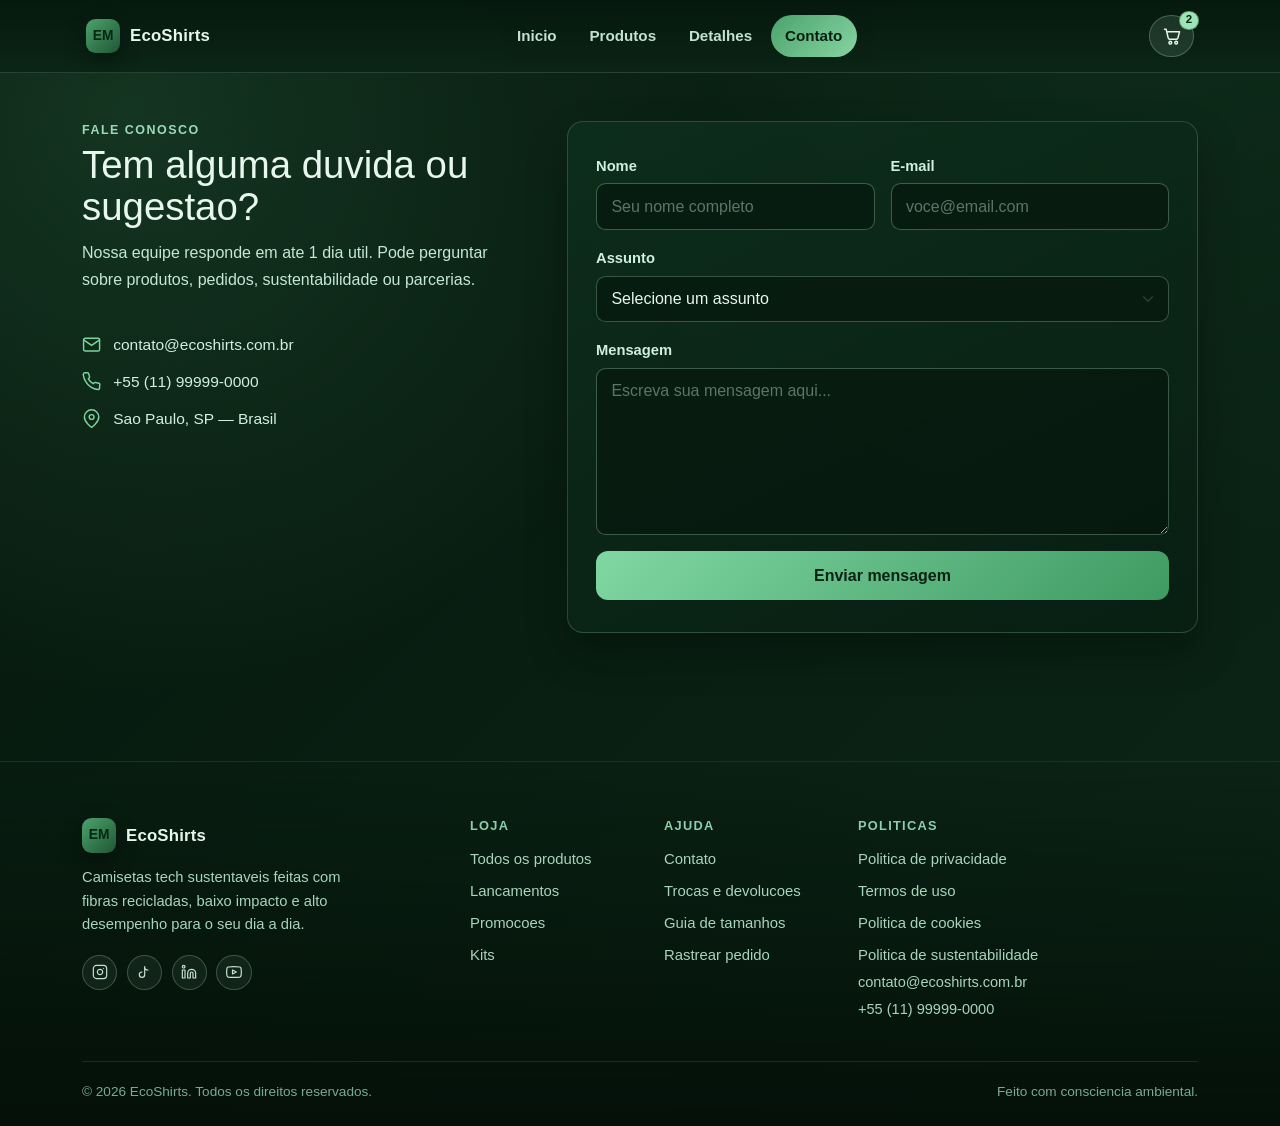
<file: pages/contact.html>
<!DOCTYPE html>
<html lang="pt-BR">
<head>
    <meta charset="UTF-8">
    <meta name="viewport" content="width=device-width, initial-scale=1.0">
    <title>EcoShirts | Contato</title>
    <link href="https://cdn.jsdelivr.net/npm/bootstrap@5.3.8/dist/css/bootstrap.min.css" rel="stylesheet" crossorigin="anonymous">
    <link rel="stylesheet" href="../styles/main.css">
</head>
<body>
    <header class="site-header">
        <nav class="site-nav container" aria-label="Navegacao principal">
            <a href="../index.html" class="brand" aria-label="Pagina inicial EcoShirts">
                <span class="brand-mark" aria-hidden="true">EM</span>
                <span class="brand-text">EcoShirts</span>
            </a>
            <ul class="menu-links">
                <li><a href="../index.html" class="menu-link">Inicio</a></li>
                <li><a href="products.html" class="menu-link">Produtos</a></li>
                <li><a href="product-detail.html" class="menu-link">Detalhes</a></li>
                <li><a href="contact.html" class="menu-link active" aria-current="page">Contato</a></li>
            </ul>
            <a href="#" class="cart-button" aria-label="Carrinho">
                <svg viewBox="0 0 24 24" aria-hidden="true" focusable="false">
                    <path d="M3 4h2l2.4 10.2a2 2 0 0 0 2 1.6h7.7a2 2 0 0 0 2-1.6L21 7H7"></path>
                    <circle cx="10" cy="20" r="1.6"></circle>
                    <circle cx="17" cy="20" r="1.6"></circle>
                </svg>
                <span class="cart-count">2</span>
            </a>
        </nav>
    </header>

    <main class="contact-page">
        <section class="container py-5">
            <div class="row justify-content-center g-5">

                <div class="col-12 col-lg-5 d-flex flex-column gap-4">
                    <div>
                        <p class="kicker">Fale conosco</p>
                        <h1 class="contact-title">Tem alguma duvida ou sugestao?</h1>
                        <p class="contact-subtitle">Nossa equipe responde em ate 1 dia util. Pode perguntar sobre produtos, pedidos, sustentabilidade ou parcerias.</p>
                    </div>

                    <div class="contact-info-block">
                        <div class="contact-info-item">
                            <svg viewBox="0 0 24 24" aria-hidden="true">
                                <path d="M4 4h16c1.1 0 2 .9 2 2v12c0 1.1-.9 2-2 2H4c-1.1 0-2-.9-2-2V6c0-1.1.9-2 2-2z"></path>
                                <polyline points="22,6 12,13 2,6"></polyline>
                            </svg>
                            <span>contato@ecoshirts.com.br</span>
                        </div>
                        <div class="contact-info-item">
                            <svg viewBox="0 0 24 24" aria-hidden="true">
                                <path d="M22 16.92v3a2 2 0 0 1-2.18 2 19.79 19.79 0 0 1-8.63-3.07A19.5 19.5 0 0 1 4.69 12a19.79 19.79 0 0 1-3.07-8.67A2 2 0 0 1 3.62 1h3a2 2 0 0 1 2 1.72c.127.96.361 1.903.7 2.81a2 2 0 0 1-.45 2.11L7.91 8.6a16 16 0 0 0 6 6l.96-.96a2 2 0 0 1 2.11-.45c.907.339 1.85.573 2.81.7A2 2 0 0 1 22 16.92z"></path>
                            </svg>
                            <span>+55 (11) 99999-0000</span>
                        </div>
                        <div class="contact-info-item">
                            <svg viewBox="0 0 24 24" aria-hidden="true">
                                <path d="M21 10c0 7-9 13-9 13S3 17 3 10a9 9 0 0 1 18 0z"></path>
                                <circle cx="12" cy="10" r="3"></circle>
                            </svg>
                            <span>Sao Paulo, SP — Brasil</span>
                        </div>
                    </div>
                </div>

                <div class="col-12 col-lg-7">
                    <form class="contact-form" novalidate>
                        <div class="row g-3">
                            <div class="col-12 col-sm-6">
                                <label for="contactName" class="form-label">Nome</label>
                                <input type="text" class="form-control contact-input" id="contactName" placeholder="Seu nome completo" required>
                            </div>
                            <div class="col-12 col-sm-6">
                                <label for="contactEmail" class="form-label">E-mail</label>
                                <input type="email" class="form-control contact-input" id="contactEmail" placeholder="voce@email.com" required>
                            </div>
                            <div class="col-12">
                                <label for="contactSubject" class="form-label">Assunto</label>
                                <select class="form-select contact-input" id="contactSubject" required>
                                    <option value="" selected disabled>Selecione um assunto</option>
                                    <option value="pedido">Duvida sobre pedido</option>
                                    <option value="produto">Informacoes sobre produto</option>
                                    <option value="troca">Troca ou devolucao</option>
                                    <option value="parceria">Parceria ou revenda</option>
                                    <option value="sustentabilidade">Sustentabilidade</option>
                                    <option value="outro">Outro</option>
                                </select>
                            </div>
                            <div class="col-12">
                                <label for="contactMessage" class="form-label">Mensagem</label>
                                <textarea class="form-control contact-input" id="contactMessage" rows="6" placeholder="Escreva sua mensagem aqui..." required></textarea>
                            </div>
                            <div class="col-12">
                                <button type="submit" class="btn btn-eco w-100 btn-lg contact-submit">Enviar mensagem</button>
                            </div>
                        </div>
                    </form>
                </div>

            </div>
        </section>
    </main>

    <footer class="site-footer">
        <div class="container footer-inner">
            <div class="row g-5">
                <div class="col-12 col-md-4">
                    <a href="../index.html" class="brand footer-brand">
                        <span class="brand-mark" aria-hidden="true">EM</span>
                        <span class="brand-text">EcoShirts</span>
                    </a>
                    <p class="footer-about">Camisetas tech sustentaveis feitas com fibras recicladas, baixo impacto e alto desempenho para o seu dia a dia.</p>
                    <div class="footer-social">
                        <a href="#" aria-label="Instagram" class="social-link">
                            <svg viewBox="0 0 24 24" aria-hidden="true"><rect x="2" y="2" width="20" height="20" rx="5" ry="5"/><path d="M16 11.37A4 4 0 1 1 12.63 8 4 4 0 0 1 16 11.37z"/><line x1="17.5" y1="6.5" x2="17.51" y2="6.5"/></svg>
                        </a>
                        <a href="#" aria-label="TikTok" class="social-link">
                            <svg viewBox="0 0 24 24" aria-hidden="true"><path d="M9 12a4 4 0 1 0 4 4V4a5 5 0 0 0 5 5"/></svg>
                        </a>
                        <a href="#" aria-label="LinkedIn" class="social-link">
                            <svg viewBox="0 0 24 24" aria-hidden="true"><path d="M16 8a6 6 0 0 1 6 6v7h-4v-7a2 2 0 0 0-2-2 2 2 0 0 0-2 2v7h-4v-7a6 6 0 0 1 6-6z"/><rect x="2" y="9" width="4" height="12"/><circle cx="4" cy="4" r="2"/></svg>
                        </a>
                        <a href="#" aria-label="YouTube" class="social-link">
                            <svg viewBox="0 0 24 24" aria-hidden="true"><path d="M22.54 6.42a2.78 2.78 0 0 0-1.95-1.96C18.88 4 12 4 12 4s-6.88 0-8.59.46a2.78 2.78 0 0 0-1.95 1.96A29 29 0 0 0 1 12a29 29 0 0 0 .46 5.58A2.78 2.78 0 0 0 3.41 19.6C5.12 20 12 20 12 20s6.88 0 8.59-.4a2.78 2.78 0 0 0 1.95-1.96A29 29 0 0 0 23 12a29 29 0 0 0-.46-5.58z"/><polygon points="9.75 15.02 15.5 12 9.75 8.98 9.75 15.02"/></svg>
                        </a>
                    </div>
                </div>

                <div class="col-6 col-md-2">
                    <h3 class="footer-heading">Loja</h3>
                    <ul class="footer-links">
                        <li><a href="products.html">Todos os produtos</a></li>
                        <li><a href="products.html">Lancamentos</a></li>
                        <li><a href="products.html">Promocoes</a></li>
                        <li><a href="products.html">Kits</a></li>
                    </ul>
                </div>

                <div class="col-6 col-md-2">
                    <h3 class="footer-heading">Ajuda</h3>
                    <ul class="footer-links">
                        <li><a href="contact.html">Contato</a></li>
                        <li><a href="#">Trocas e devolucoes</a></li>
                        <li><a href="#">Guia de tamanhos</a></li>
                        <li><a href="#">Rastrear pedido</a></li>
                    </ul>
                </div>

                <div class="col-12 col-md-4">
                    <h3 class="footer-heading">Politicas</h3>
                    <ul class="footer-links">
                        <li><a href="#">Politica de privacidade</a></li>
                        <li><a href="#">Termos de uso</a></li>
                        <li><a href="#">Politica de cookies</a></li>
                        <li><a href="#">Politica de sustentabilidade</a></li>
                    </ul>
                    <p class="footer-contact-line">contato@ecoshirts.com.br</p>
                    <p class="footer-contact-line">+55 (11) 99999-0000</p>
                </div>
            </div>

            <div class="footer-bottom">
                <p>&copy; 2026 EcoShirts. Todos os direitos reservados.</p>
                <p>Feito com consciencia ambiental.</p>
            </div>
        </div>
    </footer>

    <script src="https://cdn.jsdelivr.net/npm/bootstrap@5.3.8/dist/js/bootstrap.bundle.min.js" crossorigin="anonymous"></script>
</body>
</html>
</file>
<file: styles/main.css>
:root {
	--green-950: #06180d;
	--green-900: #0b2516;
	--green-800: #153c26;
	--green-700: #1f5634;
	--green-500: #4ca36c;
	--green-300: #b6e5c8;
	--text-main: #e8f7ee;
	--text-soft: #c3e2d0;
}

* {
	box-sizing: border-box;
}

body {
	margin: 0;
	font-family: "Segoe UI", Tahoma, Geneva, Verdana, sans-serif;
	background:
		radial-gradient(circle at 10% 10%, rgba(76, 163, 108, 0.2), transparent 38%),
		radial-gradient(circle at 90% -10%, rgba(31, 86, 52, 0.25), transparent 40%),
		linear-gradient(135deg, var(--green-950), var(--green-900));
	min-height: 100vh;
	color: var(--text-main);
}

.site-header {
	position: sticky;
	top: 0;
	z-index: 100;
	background: linear-gradient(180deg, rgba(6, 24, 13, 0.95), rgba(11, 37, 22, 0.95));
	border-bottom: 1px solid rgba(182, 229, 200, 0.2);
	backdrop-filter: blur(8px);
}

.site-nav {
	display: flex;
	align-items: center;
	justify-content: space-between;
	gap: 1rem;
	padding: 0.95rem 1rem;
}

.brand {
	display: inline-flex;
	align-items: center;
	gap: 0.6rem;
	text-decoration: none;
	color: var(--text-main);
	font-weight: 700;
	letter-spacing: 0.2px;
}

.brand-mark {
	display: grid;
	place-items: center;
	width: 2.15rem;
	height: 2.15rem;
	border-radius: 0.6rem;
	background: linear-gradient(135deg, var(--green-500), var(--green-700));
	color: #052613;
	font-size: 0.86rem;
	box-shadow: 0 8px 20px rgba(0, 0, 0, 0.35);
}

.brand-text {
	font-size: 1.05rem;
}

.menu-links {
	margin: 0;
	padding: 0;
	list-style: none;
	display: flex;
	align-items: center;
	gap: 0.25rem;
}

.menu-link {
	display: inline-block;
	text-decoration: none;
	color: var(--text-soft);
	font-weight: 600;
	font-size: 0.95rem;
	padding: 0.58rem 0.9rem;
	border-radius: 999px;
	transition: background-color 0.2s ease, color 0.2s ease, transform 0.2s ease;
}

.menu-link:hover,
.menu-link:focus-visible {
	color: var(--text-main);
	background-color: rgba(76, 163, 108, 0.18);
	transform: translateY(-1px);
}

.menu-link.active {
	color: #072111;
	background: linear-gradient(135deg, var(--green-500), #87d4a3);
}

.cart-button {
	position: relative;
	display: inline-grid;
	place-items: center;
	width: 2.8rem;
	height: 2.6rem;
	border-radius: 50%;
	color: var(--text-main);
	text-decoration: none;
	background: rgba(182, 229, 200, 0.12);
	border: 1px solid rgba(182, 229, 200, 0.28);
	transition: transform 0.2s ease, background-color 0.2s ease;
}

.cart-button:hover,
.cart-button:focus-visible {
	transform: translateY(-1px);
	background: rgba(182, 229, 200, 0.22);
}

.cart-button svg {
	width: 1.25rem;
	height: 1.25rem;
}

.cart-button svg path,
.cart-button svg circle {
	fill: none;
	stroke: currentColor;
	stroke-width: 1.8;
	stroke-linecap: round;
	stroke-linejoin: round;
}

.cart-count {
	position: absolute;
	top: -0.35rem;
	right: -0.35rem;
	min-width: 1.2rem;
	height: 1.2rem;
	border-radius: 999px;
	display: grid;
	place-items: center;
	padding: 0 0.25rem;
	background: #9be5b8;
	color: #062514;
	font-size: 0.72rem;
	font-weight: 800;
	line-height: 1;
	border: 1px solid rgba(6, 24, 13, 0.35);
}

@media (max-width: 900px) {
	.site-nav {
		flex-wrap: wrap;
		justify-content: center;
		padding-top: 0.8rem;
		padding-bottom: 0.9rem;
	}

	.brand {
		width: 100%;
		justify-content: center;
	}

	.menu-links {
		width: 100%;
		justify-content: center;
		flex-wrap: wrap;
	}

	.cart-button {
		margin-top: 0.25rem;
	}
}

/* ===== CLASSES DA PAGINA INDEX (HOME) ===== */

.hero-wrap {
	padding-top: 1.5rem;
	padding-bottom: 1rem;
}

.promo-carousel {
	border: 1px solid rgba(182, 229, 200, 0.22);
	border-radius: 1rem;
	overflow: hidden;
	box-shadow: 0 20px 40px rgba(0, 0, 0, 0.35);
}

.promo-slide {
	position: relative;
	overflow: hidden;
	min-height: 360px;
	display: flex;
	flex-direction: column;
	justify-content: center;
	color: #ecfff3;
}

.slide-bg {
	position: absolute;
	inset: 0;
	width: 100%;
	height: 100%;
	object-fit: cover;
	z-index: 0;
	filter: saturate(0.6) brightness(0.45);
	pointer-events: none;
}

.promo-slide::before {
	content: "";
	position: absolute;
	inset: 0;
	z-index: 1;
	pointer-events: none;
}

.slide-content {
	position: relative;
	z-index: 2;
	display: flex;
	flex-direction: column;
	gap: 0.8rem;
	padding: 3rem 3.2rem;
}

.promo-slide h1,
.promo-slide h2 {
	margin: 0;
	max-width: 18ch;
	font-size: clamp(1.5rem, 3.6vw, 2.6rem);
	line-height: 1.08;
	letter-spacing: -0.02em;
}

.promo-slide p {
	margin: 0;
	max-width: 52ch;
	color: #d6efe0;
	font-size: 1rem;
}

.slide-tag {
	align-self: flex-start;
	padding: 0.36rem 0.78rem;
	border-radius: 999px;
	border: 1px solid rgba(184, 240, 206, 0.38);
	background: rgba(8, 42, 23, 0.45);
	font-size: 0.74rem;
	font-weight: 700;
	letter-spacing: 0.08em;
}

.slide-1 {
	background: linear-gradient(125deg, #0d2f1b 0%, #1c4d33 55%, #0d2819 100%);
}

.slide-1::before {
	background: radial-gradient(circle at 85% 20%, rgba(127, 220, 161, 0.22), transparent 40%),
		linear-gradient(125deg, rgba(13, 47, 27, 0.72) 0%, rgba(28, 77, 51, 0.55) 55%, rgba(13, 40, 25, 0.72) 100%);
}

.slide-2 {
	background: linear-gradient(125deg, #0a2214 0%, #16422b 45%, #245f3e 100%);
}

.slide-2::before {
	background: radial-gradient(circle at 78% 15%, rgba(198, 245, 216, 0.18), transparent 35%),
		linear-gradient(125deg, rgba(10, 34, 20, 0.7) 0%, rgba(22, 66, 43, 0.55) 45%, rgba(36, 95, 62, 0.68) 100%);
}

.slide-3 {
	background: linear-gradient(125deg, #0c2918 0%, #123721 52%, #1f5634 100%);
}

.slide-3::before {
	background: radial-gradient(circle at 90% 28%, rgba(147, 230, 177, 0.2), transparent 38%),
		linear-gradient(125deg, rgba(12, 41, 24, 0.72) 0%, rgba(18, 55, 33, 0.55) 52%, rgba(31, 86, 52, 0.68) 100%);
}

.btn-eco {
	background: linear-gradient(135deg, #80d7a2, #3f9a62);
	border: none;
	color: #082312;
	font-weight: 700;
	padding: 0.62rem 1.05rem;
	border-radius: 0.7rem;
	width: fit-content;
}

.btn-eco:hover,
.btn-eco:focus-visible {
	background: linear-gradient(135deg, #9be8bb, #50ac73);
	color: #041a0d;
}

.carousel-control-prev,
.carousel-control-next {
	width: 3%;
	z-index: 10;
}

.carousel-control-prev-icon,
.carousel-control-next-icon {
	filter: drop-shadow(0 4px 10px rgba(0, 0, 0, 0.45));
}

.products-area {
	padding-top: 1.2rem;
	padding-bottom: 3rem;
}

.section-head {
	margin-bottom: 1.35rem;
}

.kicker {
	margin: 0;
	font-size: 0.78rem;
	font-weight: 700;
	letter-spacing: 0.12em;
	text-transform: uppercase;
	color: #9cdab7;
}

.section-head h2 {
	margin: 0.25rem 0 0;
	font-size: clamp(1.35rem, 3vw, 2rem);
}

.category-block {
	margin-top: 1.45rem;
}

.category-block h3 {
	font-size: 1.08rem;
	margin-bottom: 0.9rem;
	color: #d7f7e5;
}

.product-card {
	background: linear-gradient(155deg, rgba(16, 49, 30, 0.85), rgba(10, 35, 21, 0.9));
	border: 1px solid rgba(182, 229, 200, 0.2);
	border-radius: 0.9rem;
	box-shadow: 0 14px 26px rgba(0, 0, 0, 0.26);
	color: #e7f8ee;
	transition: transform 0.2s ease, border-color 0.2s ease;
}

.product-card:hover {
	transform: translateY(-3px);
	border-color: rgba(155, 229, 184, 0.52);
}

.product-card .card-title {
	font-size: 1.15rem;
	margin-bottom: 0.55rem;
}

.product-card .card-text {
	color: #cae7d7;
	font-size: 0.94rem;
	min-height: 2.7rem;
}

.bg-eco {
	background: #76cd98 !important;
	color: #072313;
	font-weight: 700;
}

.price {
	font-size: 1.05rem;
	font-weight: 700;
	color: #b3efcb;
	margin-top: 0.75rem;
	margin-bottom: 0.9rem;
}

.btn-outline-eco {
	border: 1px solid rgba(169, 235, 196, 0.48);
	color: #d9f8e7;
	background: rgba(116, 192, 147, 0.08);
	font-weight: 600;
}

.btn-outline-eco:hover,
.btn-outline-eco:focus-visible {
	background: #79d09b;
	color: #072112;
	border-color: #79d09b;
}

@media (max-width: 768px) {
	.promo-slide {
		min-height: 330px;
	}

	.slide-content {
		padding: 2.15rem 1.35rem;
	}

	.promo-slide p {
		max-width: 38ch;
		font-size: 0.95rem;
	}

	.products-area {
		padding-bottom: 2.1rem;
	}
}

/* ===== CLASSES DA PAGINA PRODUCT-DETAIL ===== */

.product-detail-page {
	padding-bottom: 3rem;
}

.product-nav-bar {
	display: flex;
	align-items: center;
	justify-content: space-between;
	flex-wrap: wrap;
	gap: 0.75rem;
}

.btn-back {
	display: inline-flex;
	align-items: center;
	gap: 0.45rem;
	text-decoration: none;
	color: var(--text-soft);
	font-size: 0.93rem;
	font-weight: 600;
	transition: color 0.2s ease, gap 0.2s ease;
}

.btn-back:hover {
	color: var(--text-main);
	gap: 0.65rem;
}

.btn-back svg {
	width: 1.1rem;
	height: 1.1rem;
	fill: none;
	stroke: currentColor;
	stroke-width: 2;
	stroke-linecap: round;
	stroke-linejoin: round;
}

.product-counter {
	font-size: 0.85rem;
	color: #9fd4b7;
	font-weight: 600;
	background: rgba(155, 229, 184, 0.1);
	border: 1px solid rgba(155, 229, 184, 0.25);
	padding: 0.3rem 0.75rem;
	border-radius: 999px;
}

.detail-img {
	width: 100%;
	max-height: 520px;
	object-fit: cover;
	box-shadow: 0 20px 50px rgba(0, 0, 0, 0.4);
}

.product-info .product-desc {
	color: #c9e9d9;
	line-height: 1.65;
}

.product-details li {
	padding: 0.4rem 0;
	border-bottom: 1px solid rgba(182, 229, 200, 0.12);
	font-size: 0.95rem;
	color: #cde8d8;
}

.product-details li:last-child {
	border-bottom: none;
}

.product-pagination {
	display: flex;
	gap: 0.75rem;
}

.btn-pag {
	flex: 1;
	display: inline-flex;
	align-items: center;
	justify-content: center;
	gap: 0.45rem;
	padding: 0.65rem 1rem;
	border-radius: 0.75rem;
	border: 1px solid rgba(182, 229, 200, 0.28);
	background: rgba(182, 229, 200, 0.08);
	color: var(--text-main);
	font-weight: 600;
	font-size: 0.95rem;
	cursor: pointer;
	transition: background-color 0.2s ease, border-color 0.2s ease, transform 0.15s ease;
}

.btn-pag:hover:not(:disabled) {
	background: rgba(182, 229, 200, 0.18);
	border-color: rgba(182, 229, 200, 0.52);
	transform: translateY(-1px);
}

.btn-pag:disabled {
	opacity: 0.3;
	cursor: not-allowed;
}

.btn-pag svg {
	width: 1.1rem;
	height: 1.1rem;
	fill: none;
	stroke: currentColor;
	stroke-width: 2.2;
	stroke-linecap: round;
	stroke-linejoin: round;
}

/* ===== CLASSES DA PAGINA PRODUCTS (CATEGORIAS) ===== */

.catalog-page {
	padding-bottom: 2rem;
}

.catalog-header h1 {
	margin: 0.2rem 0 0.5rem;
	font-size: clamp(1.55rem, 3.1vw, 2.4rem);
	line-height: 1.08;
}

.catalog-header p {
	margin: 0;
	color: #c4e8d4;
	max-width: 62ch;
}

.filter-panel {
	position: sticky;
	top: 5.9rem;
	background: linear-gradient(160deg, rgba(14, 47, 29, 0.9), rgba(8, 31, 18, 0.9));
	border: 1px solid rgba(182, 229, 200, 0.2);
	border-radius: 0.95rem;
	padding: 1.05rem 1rem;
	box-shadow: 0 14px 28px rgba(0, 0, 0, 0.22);
}

.filter-panel h2 {
	font-size: 1.12rem;
	margin-bottom: 1rem;
}

.filter-block {
	padding-bottom: 0.95rem;
	margin-bottom: 0.95rem;
	border-bottom: 1px solid rgba(182, 229, 200, 0.14);
}

.filter-block h3 {
	font-size: 0.92rem;
	text-transform: uppercase;
	letter-spacing: 0.06em;
	color: #9fdcbb;
	margin-bottom: 0.6rem;
}

.filter-panel .form-check {
	margin-bottom: 0.45rem;
	color: #d6f0e0;
}

.filter-panel .form-check-input {
	background-color: rgba(206, 241, 220, 0.16);
	border-color: rgba(206, 241, 220, 0.45);
}

.filter-panel .form-check-input:checked {
	background-color: #7bd59f;
	border-color: #7bd59f;
}

.catalog-meta p {
	color: #b9dec9;
	font-size: 0.93rem;
}

.catalog-meta .form-select {
	width: auto;
	min-width: 220px;
	background-color: rgba(11, 37, 22, 0.92);
	border-color: rgba(182, 229, 200, 0.3);
	color: #dcf4e8;
}

.catalog-card {
	overflow: hidden;
}

.catalog-card .card-img-top {
	height: 210px;
	object-fit: cover;
	filter: saturate(0.9) contrast(1.02);
}

.catalog-card .card-title {
	font-size: 1.06rem;
	margin-bottom: 0.25rem;
}

.catalog-card .card-text {
	min-height: auto;
	font-size: 0.88rem;
	color: #a9d4bd;
	margin-bottom: 0.7rem;
}

@media (max-width: 991px) {
	.filter-panel {
		position: static;
	}
}

@media (max-width: 576px) {
	.catalog-meta {
		flex-direction: column;
		align-items: flex-start !important;
		gap: 0.7rem;
	}

	.catalog-meta .form-select {
		width: 100%;
	}
}

/* ===== CLASSES DA PAGINA CONTATO ===== */

.contact-page {
	padding-bottom: 3rem;
}

.contact-title {
	margin: 0.25rem 0 0.75rem;
	font-size: clamp(1.55rem, 3vw, 2.4rem);
	line-height: 1.1;
}

.contact-subtitle {
	color: #c4e8d4;
	max-width: 48ch;
	line-height: 1.65;
}

.contact-info-block {
	display: flex;
	flex-direction: column;
	gap: 0.85rem;
}

.contact-info-item {
	display: flex;
	align-items: center;
	gap: 0.75rem;
	color: #d0f0e0;
	font-size: 0.97rem;
}

.contact-info-item svg {
	width: 1.2rem;
	height: 1.2rem;
	flex-shrink: 0;
	fill: none;
	stroke: #7bd59f;
	stroke-width: 1.8;
	stroke-linecap: round;
	stroke-linejoin: round;
}

.contact-form {
	background: linear-gradient(155deg, rgba(14, 47, 29, 0.85), rgba(8, 31, 18, 0.9));
	border: 1px solid rgba(182, 229, 200, 0.2);
	border-radius: 1rem;
	padding: 2rem 1.75rem;
	box-shadow: 0 20px 40px rgba(0, 0, 0, 0.28);
}

.contact-form .form-label {
	color: #d0efdf;
	font-size: 0.92rem;
	font-weight: 600;
	margin-bottom: 0.4rem;
}

.contact-input,
.contact-input:focus {
	background-color: rgba(6, 24, 13, 0.7);
	border-color: rgba(182, 229, 200, 0.28);
	color: #e8f7ee;
	border-radius: 0.6rem;
	padding: 0.65rem 0.9rem;
}

.contact-input:focus {
	background-color: rgba(6, 24, 13, 0.88);
	border-color: rgba(123, 213, 159, 0.7);
	box-shadow: 0 0 0 3px rgba(123, 213, 159, 0.15);
	color: #e8f7ee;
}

.contact-input::placeholder {
	color: rgba(195, 226, 208, 0.45);
}

.contact-input option {
	background-color: #0b2516;
	color: #e8f7ee;
}

.contact-submit {
	padding-top: 0.8rem;
	padding-bottom: 0.8rem;
	font-size: 1rem;
	border-radius: 0.75rem;
}

/* ===== FOOTER ===== */

.site-footer {
	background: linear-gradient(180deg, rgba(6, 24, 13, 0.0), rgba(4, 16, 9, 1));
	border-top: 1px solid rgba(182, 229, 200, 0.15);
	padding-top: 3.5rem;
	margin-top: 2rem;
}

.footer-inner {
	padding-bottom: 1.5rem;
}

.footer-brand {
	display: inline-flex;
	align-items: center;
	gap: 0.6rem;
	text-decoration: none;
	color: var(--text-main);
	font-weight: 700;
	margin-bottom: 0.85rem;
}

.footer-about {
	color: #a8d4bc;
	font-size: 0.92rem;
	line-height: 1.6;
	max-width: 34ch;
	margin-bottom: 1.1rem;
}

.footer-social {
	display: flex;
	gap: 0.6rem;
}

.social-link {
	display: grid;
	place-items: center;
	width: 2.2rem;
	height: 2.2rem;
	border-radius: 50%;
	border: 1px solid rgba(182, 229, 200, 0.25);
	background: rgba(182, 229, 200, 0.07);
	color: var(--text-soft);
	text-decoration: none;
	transition: background-color 0.2s ease, border-color 0.2s ease, transform 0.2s ease;
}

.social-link:hover {
	background: rgba(123, 213, 159, 0.2);
	border-color: rgba(123, 213, 159, 0.55);
	color: var(--text-main);
	transform: translateY(-2px);
}

.social-link svg {
	width: 1rem;
	height: 1rem;
	fill: none;
	stroke: currentColor;
	stroke-width: 1.8;
	stroke-linecap: round;
	stroke-linejoin: round;
}

.footer-heading {
	font-size: 0.8rem;
	font-weight: 700;
	letter-spacing: 0.1em;
	text-transform: uppercase;
	color: #8ecfab;
	margin-bottom: 0.85rem;
}

.footer-links {
	list-style: none;
	padding: 0;
	margin: 0;
	display: flex;
	flex-direction: column;
	gap: 0.5rem;
}

.footer-links a {
	color: #a8d4bc;
	text-decoration: none;
	font-size: 0.93rem;
	transition: color 0.2s ease;
}

.footer-links a:hover {
	color: var(--text-main);
}

.footer-contact-line {
	color: #a8d4bc;
	font-size: 0.91rem;
	margin: 0.3rem 0 0;
}

.footer-bottom {
	display: flex;
	justify-content: space-between;
	align-items: center;
	flex-wrap: wrap;
	gap: 0.5rem;
	margin-top: 2.5rem;
	padding-top: 1.25rem;
	border-top: 1px solid rgba(182, 229, 200, 0.12);
}

.footer-bottom p {
	margin: 0;
	font-size: 0.85rem;
	color: #7aaa91;
}

@media (max-width: 768px) {
	.footer-bottom {
		flex-direction: column;
		align-items: flex-start;
	}
}
</file>
